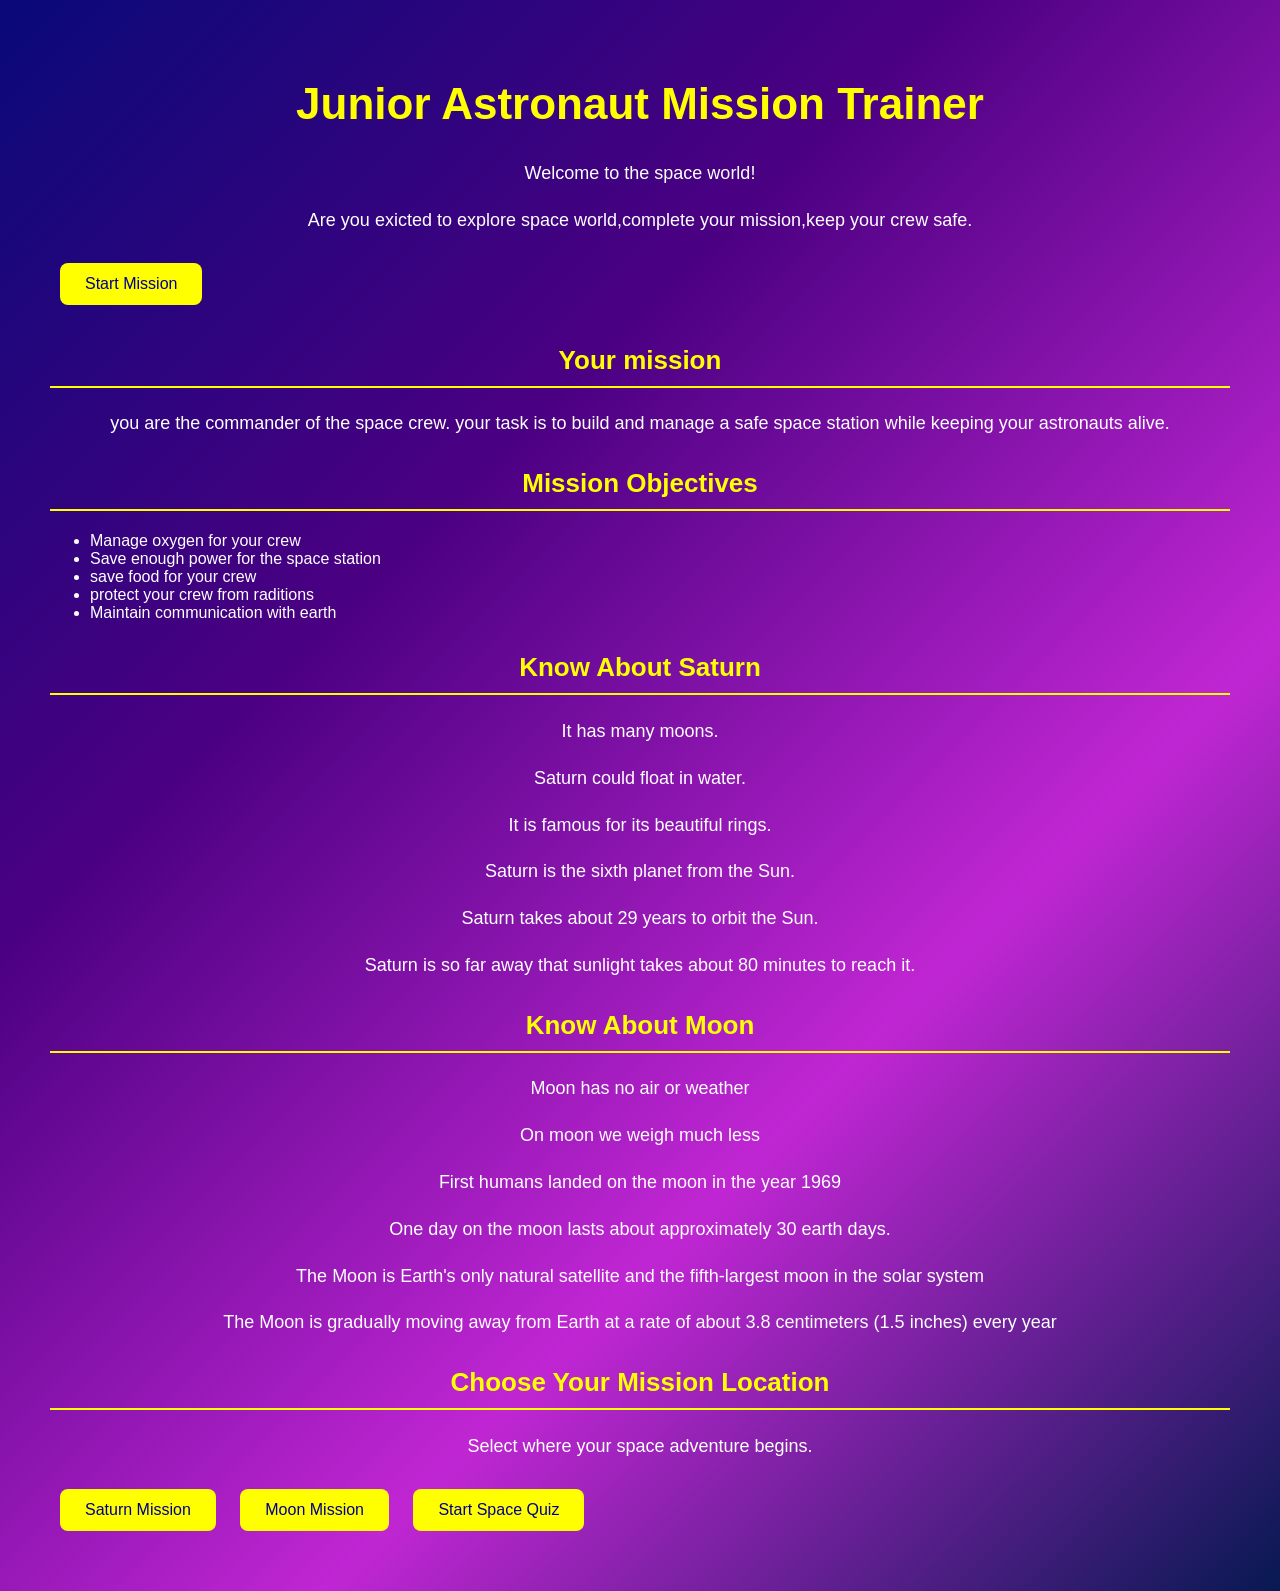
<file: index.html>
<!DOCTYPE html>
<html>
<head>
    <title>Junior Astronaut Mission Trainer</title>
    <link rel="stylesheet" href="style.css">
</head>
<body>
    <h1>Junior Astronaut Mission Trainer</h1>
    <p>Welcome to the space world!</p>
    <p>Are you exicted to explore space world,complete your mission,keep your crew safe.</p>
    <button onclick="startMission()">Start Mission</button>
    <section id="mission-screen" hidden>

    <h2>Your Space Mission Begins!</h2>

    <p>Welcome, Captain!</p>

    <p>Your mission is to keep your crew safe and manage your space station.</p>

    <h2>Mission Status</h2>

    <p>Mission Day: <span id="day">1</span></p>
    <div class="progress-container">
    <p>Mission Progress:</p>
    <progress id="mission-progress" value="0" max="6"></progress>
    <span id="progress-text">0%</span>
</div>
    <h2>Space Station Resources</h2>

<p>Oxygen: <span id="oxygen">100</span>%</p>
<p>Water: <span id="water">98</span>%</p>
<p>Food: <span id="food">90</span>%</p>
<p>Power: <span id="power">100</span>%</p>
    
<h2>Astronaut Daily Tasks</h2>

<ul>
    <li><input type="checkbox" class="mission-task"> Check oxygen supply</li>
    <li><input type="checkbox" class="mission-task"> Check water level</li>
    <li><input type="checkbox" class="mission-task"> Collect food supplies</li>
    <li><input type="checkbox" class="mission-task"> Check space station power</li>
    <li><input type="checkbox" class="mission-task"> Send message to Earth</li>
</ul>

</ul>
<h2>Mission Activity</h2>

<button onclick="completeDay()">Complete Mission Day</button>
<button onclick="resetMission()">Restart Mission</button>
<p id=""mission-message"></p>
</section>

    <h2>Your mission </h2>
    <p>
        you are the commander of the space crew.
        your task is to build and manage a safe space station
        while keeping your astronauts alive.
    </p>
    <h2>Mission Objectives</h2>
    <ul>
        <li>Manage oxygen for your crew</li>
        <li>Save enough power for the space station</li>
        <li>save food for your crew</li>
        <li>protect your crew from raditions</li>
        <li>Maintain communication with earth</li>
    </ul>
    <h2>Know About Saturn</h2>

<p>It has many moons.</p>
<p>Saturn could float in water.</p>
<p>It is famous for its beautiful rings.</p>
<p>Saturn is the sixth planet from the Sun.</p>
<p>Saturn takes about 29 years to orbit the Sun.</p>
<p>Saturn is so far away that sunlight takes about 80 minutes to reach it.</p>

<h2>Know About Moon</h2>

<p>Moon has no air or weather</p>
<p>On moon we weigh much less</p>
<p>First humans landed on the moon in the year 1969 </p>
<p>One day on the moon lasts about approximately 30 earth days.</p>
<p>The Moon is Earth's only natural satellite and the fifth-largest moon in the solar system</p>
<p>The Moon is gradually moving away from Earth at a rate of about 3.8 centimeters (1.5 inches) every year</p>

    
<h2>Choose Your Mission Location</h2>

<p>Select where your space adventure begins.</p>
<button onclick="window.location.href='./Saturn.html'">
    Saturn Mission
</button>

<button onclick="window.location.href='./moon.html'">
    Moon Mission
</button>
<button onclick="window.location.href='./quiz.html'">
    Start Space Quiz
</button>
<script src="script.js"></script>

</body>
</html>
</file>
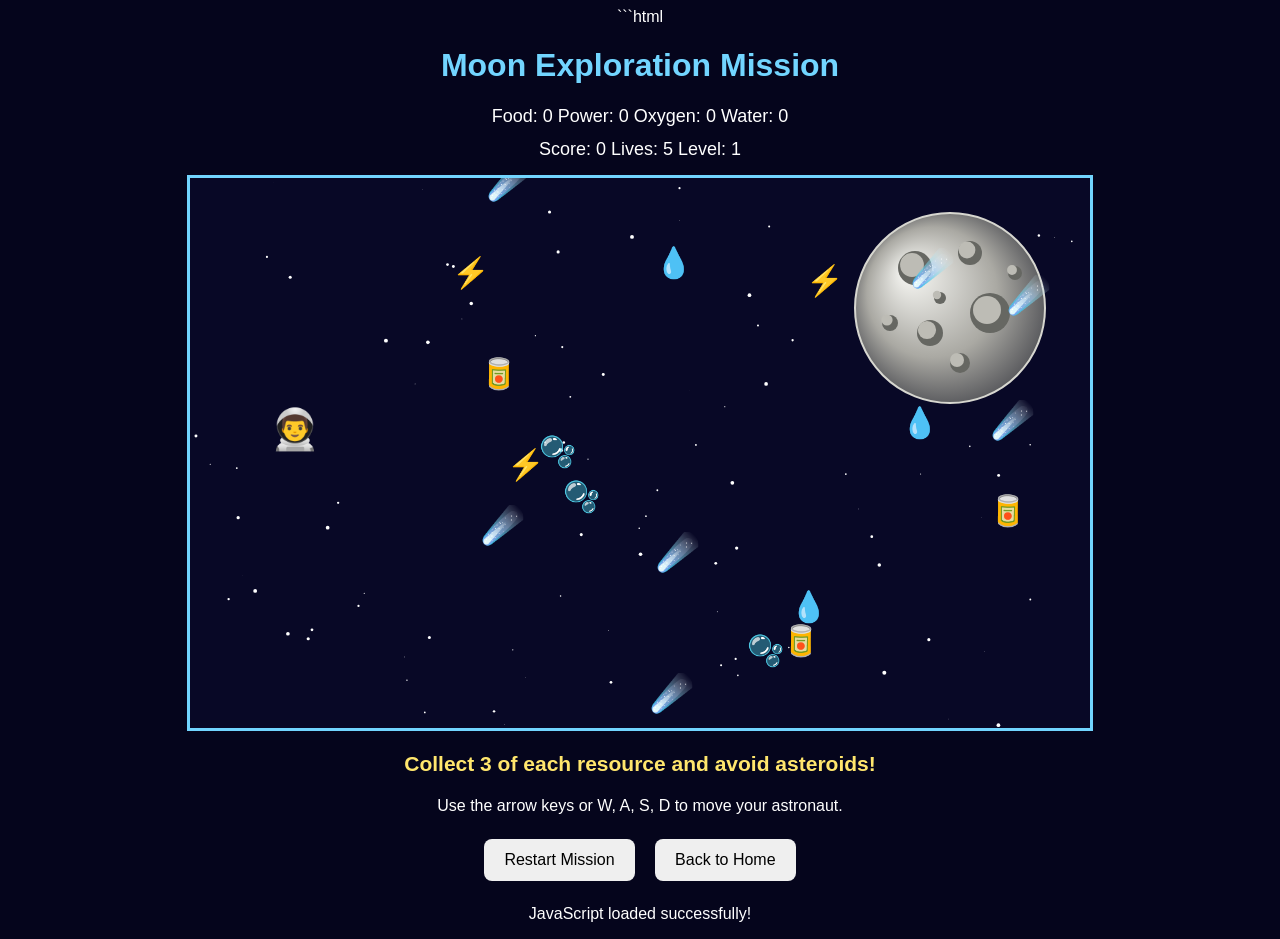
<file: moon.html>
```html
<!DOCTYPE html>
<html>
<head>
    <title>Moon Exploration Mission</title>

    <style>
        body {
            background-color: #05051c;
            color: white;
            text-align: center;
            font-family: Arial, sans-serif;
        }

        h1 {
            color: #72d5ff;
        }

        /* Main area where the moon game is displayed */
        #game {
            width: 900px;
            max-width: 95%;
            height: auto;
            background-color: #080826;
            border: 3px solid #72d5ff;
            display: block;
            margin: 15px auto;
        }

        /* Shows the collected resources and game details */
        .dashboard {
            font-size: 18px;
            margin: 12px;
        }

        button {
            padding: 12px 20px;
            margin: 8px;
            border: none;
            border-radius: 8px;
            cursor: pointer;
            font-size: 16px;
        }

        #message {
            color: #ffe66d;
            font-size: 21px;
            font-weight: bold;
        }
    </style>
</head>

<body>

    <h1>Moon Exploration Mission</h1>

    <!-- Resources collected by the astronaut -->
    <div class="dashboard">
        Food: <span id="food">0</span>
        Power: <span id="power">0</span>
        Oxygen: <span id="oxygen">0</span>
        Water: <span id="water">0</span>
    </div>

    <!-- Current game progress -->
    <div class="dashboard">
        Score: <span id="score">0</span>
        Lives: <span id="lives">5</span>
        Level: <span id="level">1</span>
    </div>

    <!-- The astronaut moves around inside this game area -->
    <canvas id="game" width="900" height="550"></canvas>

    <p id="message">
        Collect 3 of each resource and avoid asteroids!
    </p>

    <p>
        Use the arrow keys or W, A, S, D to move your astronaut.
    </p>

    <button onclick="resetGame()">Restart Mission</button>

<button onclick="window.location.href='./index.html'">
    Back to Home
</button>

    <!-- Connects the game with its JavaScript file -->
   <p id="test-status">Checking game...</p>

<script src="./moon.js"
onload="document.getElementById('test-status').textContent='JavaScript loaded successfully!'"
onerror="document.getElementById('test-status').textContent='ERROR: moon.js not found!'">
</script>

</body>
</html>
</file>
<file: style.css>
body {
    background: linear-gradient(135deg, #090979, #4B0082, #C026D3, #071952);
    color: white;
    font-family: "Comic Sans MS", sans-serif;
}
h1 {
    color:yellow ;
    text-align: center;
    font-size: 44px;
}
p {
    color: white;
    text-align: center;
    font-size: 18px;
    line-height: 1.6;
}
button {
    background-color: yellow;
    color: darkblue;
    padding: 12px 25px;
    border: black;
    border-radius: 8px;
    font-size: 16px;
    font-family: "Comic Sans MS", sans-serif;
    cursor: pointer;
}
body {
    margin: 30px;
    padding: 20px;
}
h2 {
    color: yellow;
    text-align: center;
    font-size: 26px;
    margin-top: 30px;
    border-bottom: 2px solid yellow;
    padding-bottom: 10px;
}
button:hover {
    background-color: orange;
    color: white;
    transform: scale(1.05);
    transition: 0.3s;
}
button {
    margin: 10px;
}
#mission-screen {
    background-color: #171044;
    border: 2px solid #00E5FF;
    border-radius: 15px;
    padding: 25px;
    margin-top: 30px;
}
.progress-container {
    text-align: center;
    margin: 20px;
}

.progress-container progress {
    width: 60%;
    height: 18px;
    accent-color: #E45DE8;
}
</file>
